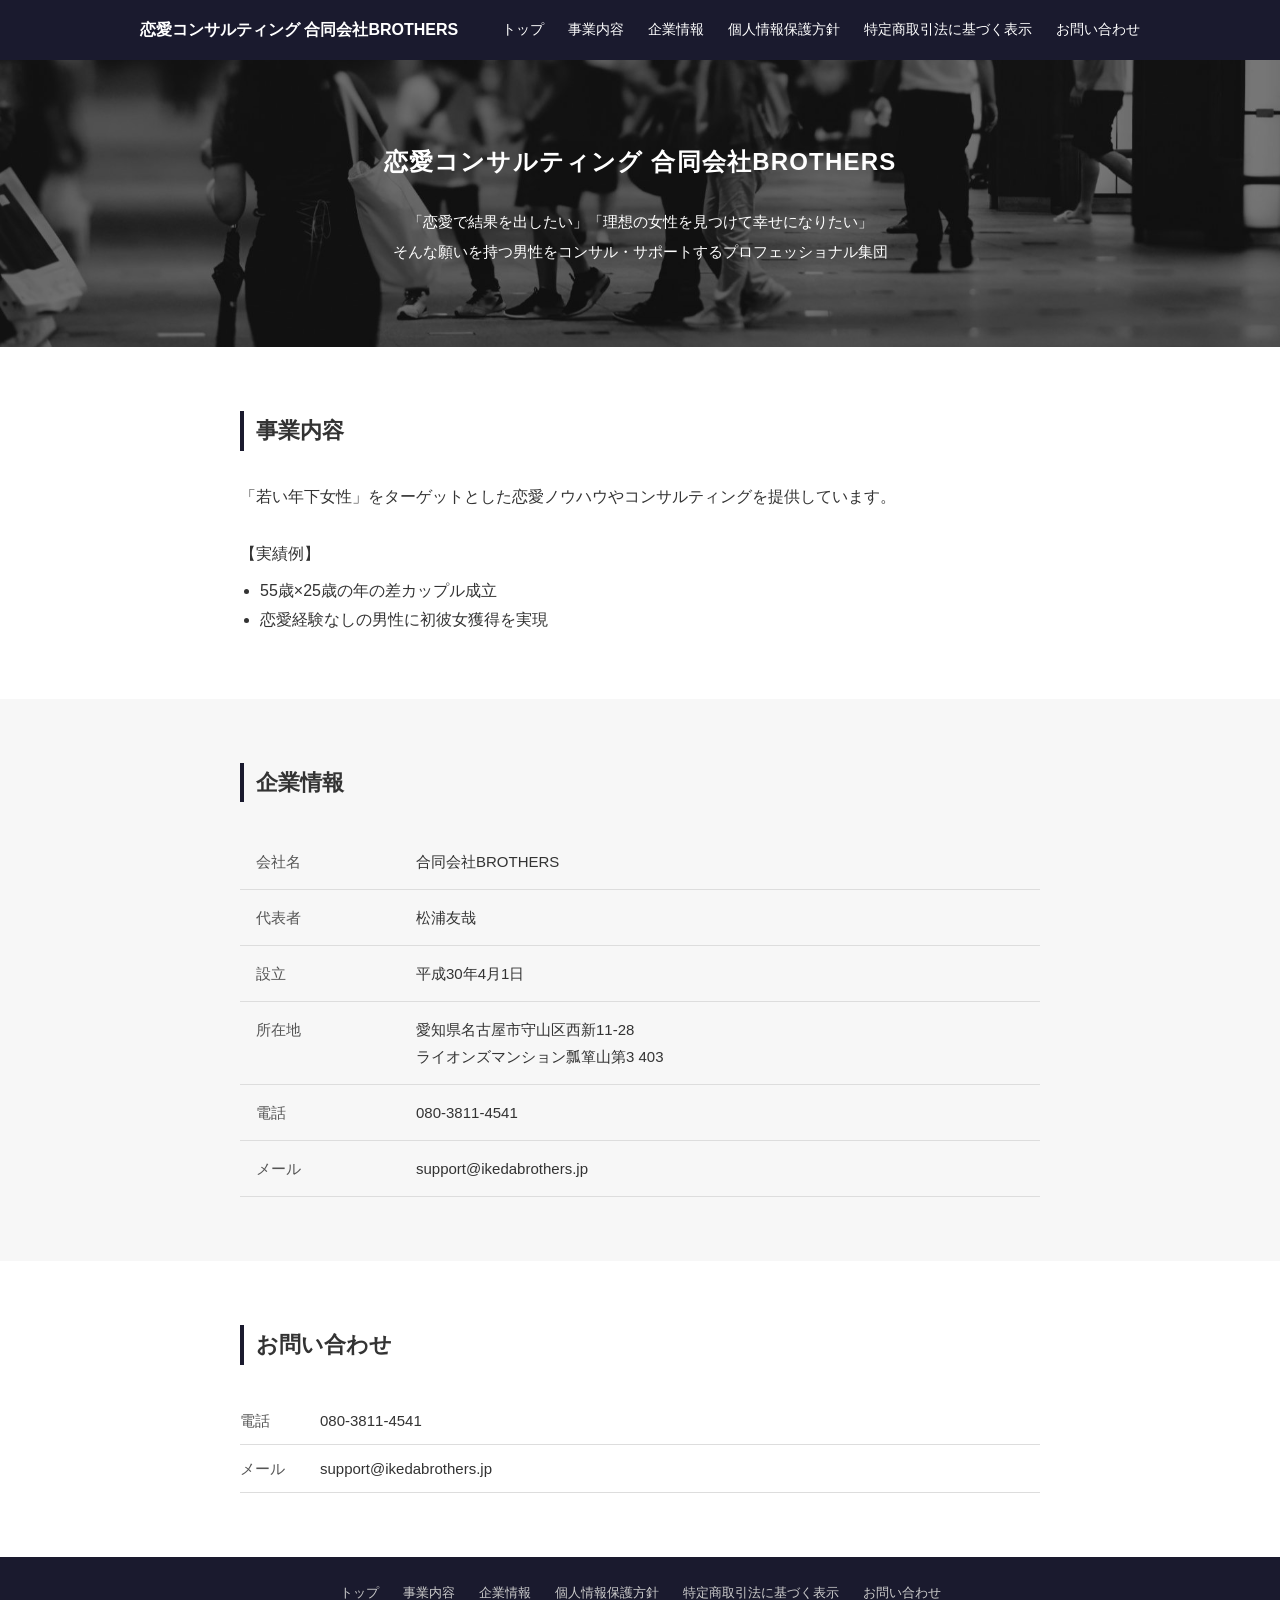
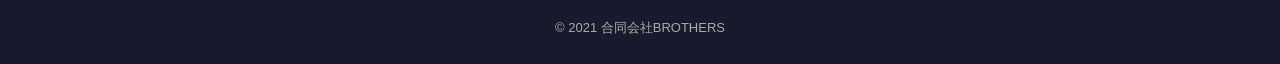
<file: index.html>
<!DOCTYPE html>
<html lang="ja">
<head>
  <meta charset="UTF-8">
  <meta name="viewport" content="width=device-width, initial-scale=1.0">
  <title>トップ｜合同会社BROTHERS</title>
  <link rel="stylesheet" href="style.css">
</head>
<body>

  <header>
    <div class="header-inner">
      <div class="logo">恋愛コンサルティング 合同会社BROTHERS</div>
      <nav>
        <ul>
          <li><a href="#top">トップ</a></li>
          <li><a href="#business">事業内容</a></li>
          <li><a href="#company">企業情報</a></li>
          <li><a href="privacy.html">個人情報保護方針</a></li>
          <li><a href="legal_notice.html">特定商取引法に基づく表示</a></li>
          <li><a href="#contact">お問い合わせ</a></li>
        </ul>
      </nav>
    </div>
  </header>

  <section id="top" class="hero" style="background-image: url('hero.jpg');">
    <h1>恋愛コンサルティング 合同会社BROTHERS</h1>
    <p>「恋愛で結果を出したい」「理想の女性を見つけて幸せになりたい」<br>そんな願いを持つ男性をコンサル・サポートするプロフェッショナル集団</p>
  </section>

  <section id="business">
    <div class="section-inner">
      <h2>事業内容</h2>
      <p>「若い年下女性」をターゲットとした恋愛ノウハウやコンサルティングを提供しています。</p>
      <br>
      <p>【実績例】</p>
      <ul style="padding-left: 20px; margin-top: 8px;">
        <li>55歳×25歳の年の差カップル成立</li>
        <li>恋愛経験なしの男性に初彼女獲得を実現</li>
      </ul>
    </div>
  </section>

  <section id="company">
    <div class="section-inner">
      <h2>企業情報</h2>
      <table>
        <tr>
          <th>会社名</th>
          <td>合同会社BROTHERS</td>
        </tr>
        <tr>
          <th>代表者</th>
          <td>松浦友哉</td>
        </tr>
        <tr>
          <th>設立</th>
          <td>平成30年4月1日</td>
        </tr>
        <tr>
          <th>所在地</th>
          <td>愛知県名古屋市守山区西新11-28<br>ライオンズマンション瓢箪山第3 403</td>
        </tr>
        <tr>
          <th>電話</th>
          <td>080-3811-4541</td>
        </tr>
        <tr>
          <th>メール</th>
          <td><a href="mailto:support@ikedabrothers.jp">support@ikedabrothers.jp</a></td>
        </tr>
      </table>
    </div>
  </section>

  <section id="contact">
    <div class="section-inner">
      <h2>お問い合わせ</h2>
      <ul class="contact-list">
        <li><span>電話</span>080-3811-4541</li>
        <li><span>メール</span><a href="mailto:support@ikedabrothers.jp">support@ikedabrothers.jp</a></li>
      </ul>
    </div>
  </section>

  <footer>
    <nav>
      <ul>
        <li><a href="#top">トップ</a></li>
        <li><a href="#business">事業内容</a></li>
        <li><a href="#company">企業情報</a></li>
        <li><a href="privacy.html">個人情報保護方針</a></li>
        <li><a href="legal_notice.html">特定商取引法に基づく表示</a></li>
        <li><a href="#contact">お問い合わせ</a></li>
      </ul>
    </nav>
    <p>© 2021 合同会社BROTHERS</p>
  </footer>

</body>
</html>
</file>
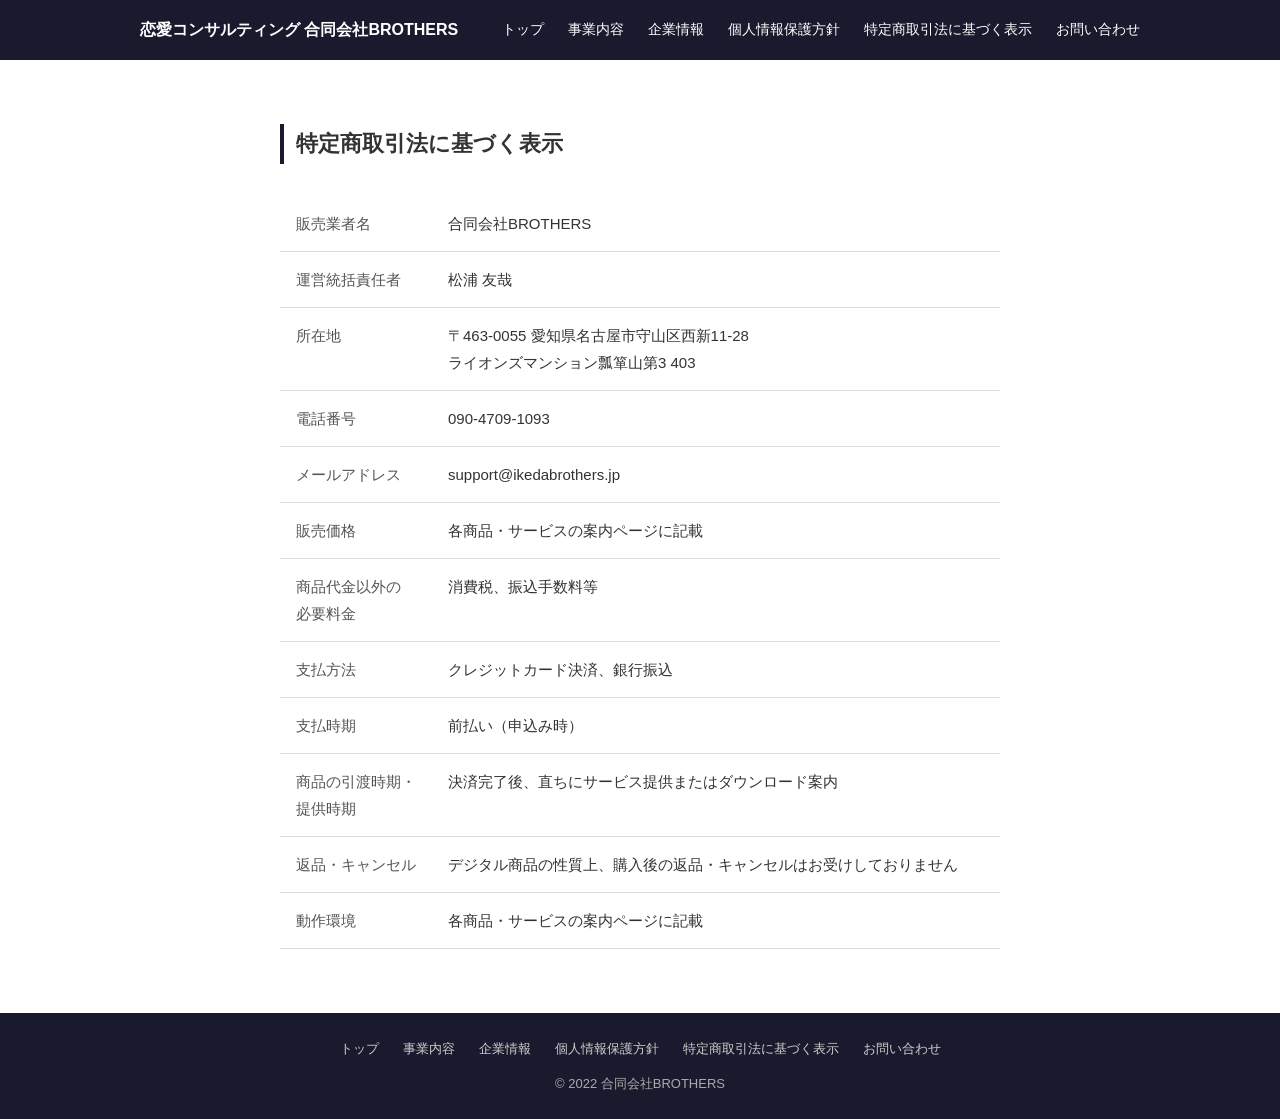
<file: legal_notice.html>
<!DOCTYPE html>
<html lang="ja">
<head>
  <meta charset="UTF-8">
  <meta name="viewport" content="width=device-width, initial-scale=1.0">
  <title>特定商取引法に基づく表示｜合同会社BROTHERS</title>
  <link rel="stylesheet" href="style.css">
</head>
<body>

  <header>
    <div class="header-inner">
      <div class="logo">恋愛コンサルティング 合同会社BROTHERS</div>
      <nav>
        <ul>
          <li><a href="index.html#top">トップ</a></li>
          <li><a href="index.html#business">事業内容</a></li>
          <li><a href="index.html#company">企業情報</a></li>
          <li><a href="privacy.html">個人情報保護方針</a></li>
          <li><a href="legal_notice.html">特定商取引法に基づく表示</a></li>
          <li><a href="index.html#contact">お問い合わせ</a></li>
        </ul>
      </nav>
    </div>
  </header>

  <div class="page-content">
    <h1>特定商取引法に基づく表示</h1>

    <table>
      <tr>
        <th>販売業者名</th>
        <td>合同会社BROTHERS</td>
      </tr>
      <tr>
        <th>運営統括責任者</th>
        <td>松浦 友哉</td>
      </tr>
      <tr>
        <th>所在地</th>
        <td>〒463-0055 愛知県名古屋市守山区西新11-28<br>ライオンズマンション瓢箪山第3 403</td>
      </tr>
      <tr>
        <th>電話番号</th>
        <td>090-4709-1093</td>
      </tr>
      <tr>
        <th>メールアドレス</th>
        <td><a href="mailto:support@ikedabrothers.jp">support@ikedabrothers.jp</a></td>
      </tr>
      <tr>
        <th>販売価格</th>
        <td>各商品・サービスの案内ページに記載</td>
      </tr>
      <tr>
        <th>商品代金以外の<br>必要料金</th>
        <td>消費税、振込手数料等</td>
      </tr>
      <tr>
        <th>支払方法</th>
        <td>クレジットカード決済、銀行振込</td>
      </tr>
      <tr>
        <th>支払時期</th>
        <td>前払い（申込み時）</td>
      </tr>
      <tr>
        <th>商品の引渡時期・<br>提供時期</th>
        <td>決済完了後、直ちにサービス提供またはダウンロード案内</td>
      </tr>
      <tr>
        <th>返品・キャンセル</th>
        <td>デジタル商品の性質上、購入後の返品・キャンセルはお受けしておりません</td>
      </tr>
      <tr>
        <th>動作環境</th>
        <td>各商品・サービスの案内ページに記載</td>
      </tr>
    </table>
  </div>

  <footer>
    <nav>
      <ul>
        <li><a href="index.html#top">トップ</a></li>
        <li><a href="index.html#business">事業内容</a></li>
        <li><a href="index.html#company">企業情報</a></li>
        <li><a href="privacy.html">個人情報保護方針</a></li>
        <li><a href="legal_notice.html">特定商取引法に基づく表示</a></li>
        <li><a href="index.html#contact">お問い合わせ</a></li>
      </ul>
    </nav>
    <p>© 2022 合同会社BROTHERS</p>
  </footer>

</body>
</html>
</file>
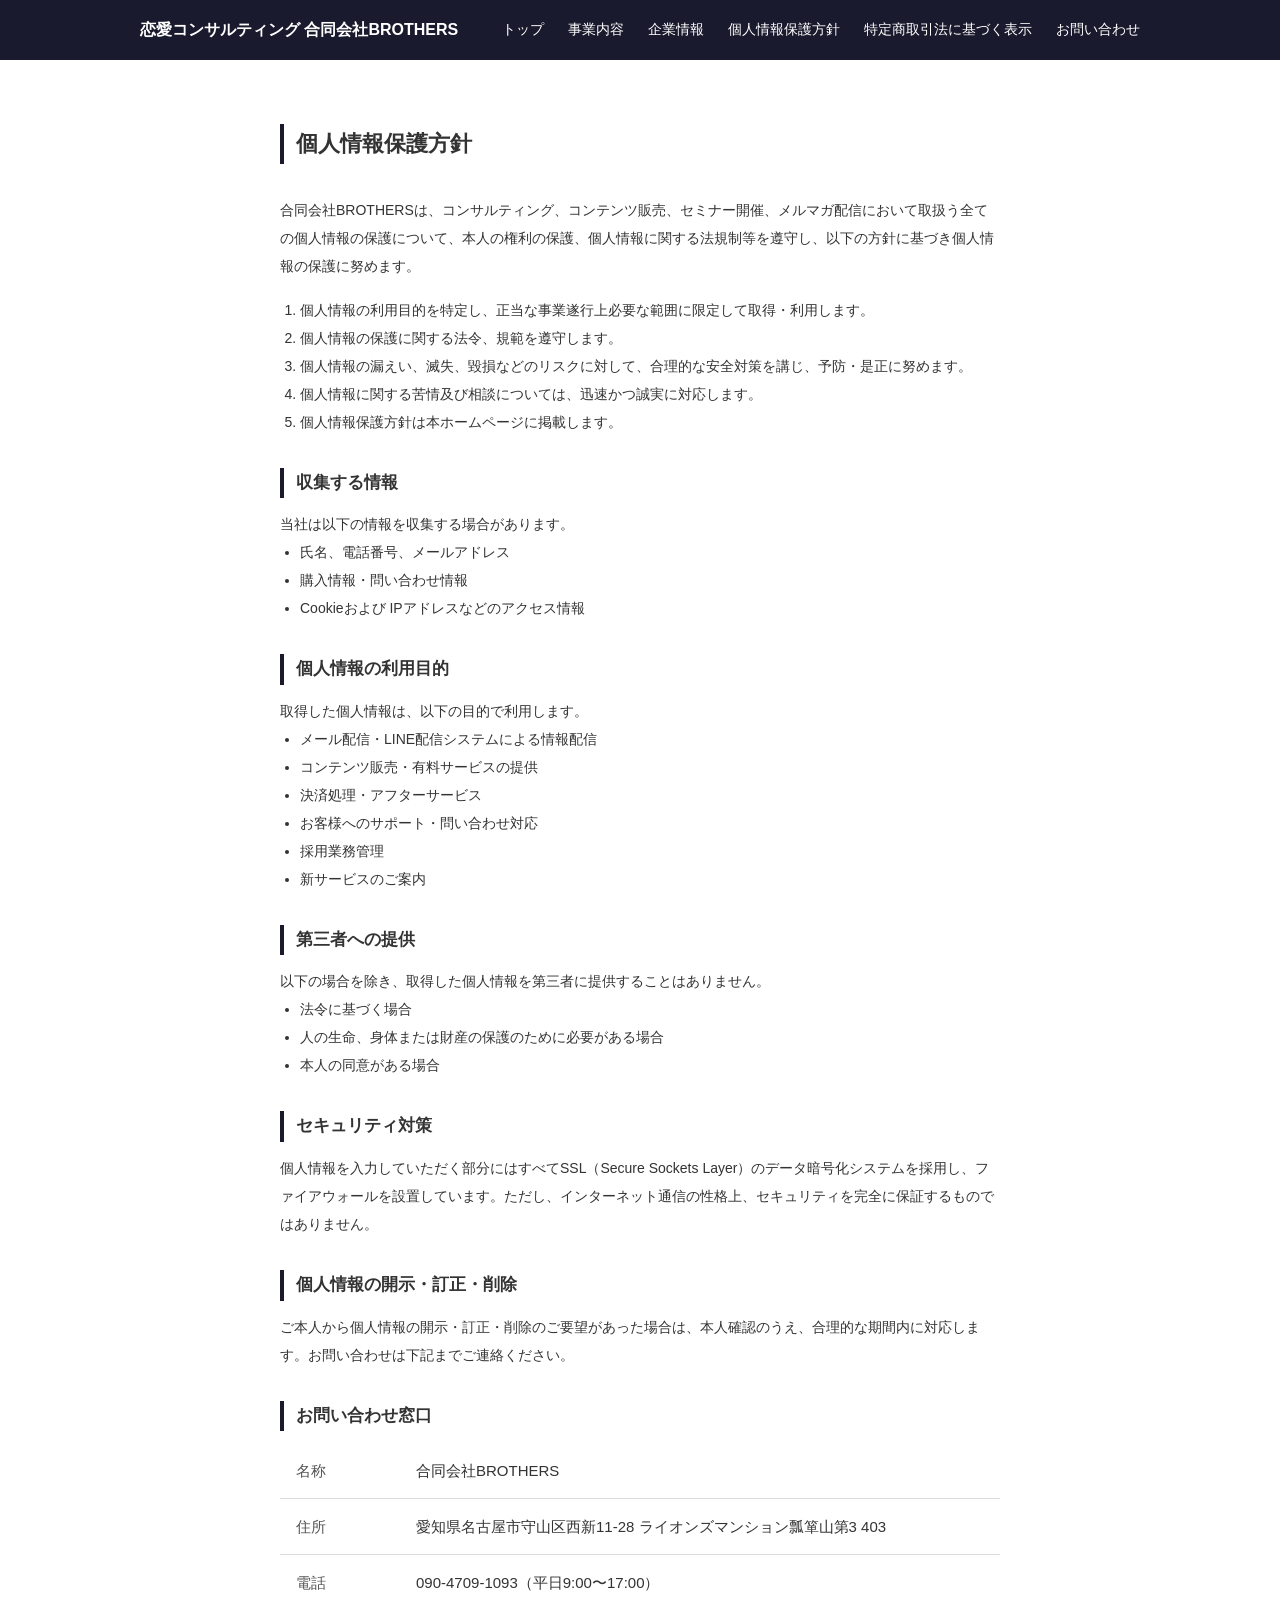
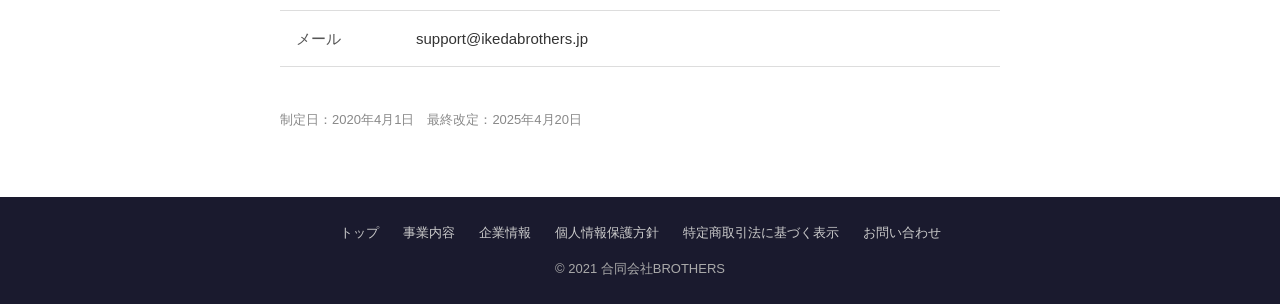
<file: privacy.html>
<!DOCTYPE html>
<html lang="ja">
<head>
  <meta charset="UTF-8">
  <meta name="viewport" content="width=device-width, initial-scale=1.0">
  <title>個人情報保護方針｜合同会社BROTHERS</title>
  <link rel="stylesheet" href="style.css">
</head>
<body>

  <header>
    <div class="header-inner">
      <div class="logo">恋愛コンサルティング 合同会社BROTHERS</div>
      <nav>
        <ul>
          <li><a href="index.html#top">トップ</a></li>
          <li><a href="index.html#business">事業内容</a></li>
          <li><a href="index.html#company">企業情報</a></li>
          <li><a href="privacy.html">個人情報保護方針</a></li>
          <li><a href="legal_notice.html">特定商取引法に基づく表示</a></li>
          <li><a href="index.html#contact">お問い合わせ</a></li>
        </ul>
      </nav>
    </div>
  </header>

  <div class="page-content">
    <h1>個人情報保護方針</h1>

    <p>合同会社BROTHERSは、コンサルティング、コンテンツ販売、セミナー開催、メルマガ配信において取扱う全ての個人情報の保護について、本人の権利の保護、個人情報に関する法規制等を遵守し、以下の方針に基づき個人情報の保護に努めます。</p>

    <ol style="margin-top: 16px;">
      <li>個人情報の利用目的を特定し、正当な事業遂行上必要な範囲に限定して取得・利用します。</li>
      <li>個人情報の保護に関する法令、規範を遵守します。</li>
      <li>個人情報の漏えい、滅失、毀損などのリスクに対して、合理的な安全対策を講じ、予防・是正に努めます。</li>
      <li>個人情報に関する苦情及び相談については、迅速かつ誠実に対応します。</li>
      <li>個人情報保護方針は本ホームページに掲載します。</li>
    </ol>

    <h2>収集する情報</h2>
    <p>当社は以下の情報を収集する場合があります。</p>
    <ul>
      <li>氏名、電話番号、メールアドレス</li>
      <li>購入情報・問い合わせ情報</li>
      <li>Cookieおよび IPアドレスなどのアクセス情報</li>
    </ul>

    <h2>個人情報の利用目的</h2>
    <p>取得した個人情報は、以下の目的で利用します。</p>
    <ul>
      <li>メール配信・LINE配信システムによる情報配信</li>
      <li>コンテンツ販売・有料サービスの提供</li>
      <li>決済処理・アフターサービス</li>
      <li>お客様へのサポート・問い合わせ対応</li>
      <li>採用業務管理</li>
      <li>新サービスのご案内</li>
    </ul>

    <h2>第三者への提供</h2>
    <p>以下の場合を除き、取得した個人情報を第三者に提供することはありません。</p>
    <ul>
      <li>法令に基づく場合</li>
      <li>人の生命、身体または財産の保護のために必要がある場合</li>
      <li>本人の同意がある場合</li>
    </ul>

    <h2>セキュリティ対策</h2>
    <p>個人情報を入力していただく部分にはすべてSSL（Secure Sockets Layer）のデータ暗号化システムを採用し、ファイアウォールを設置しています。ただし、インターネット通信の性格上、セキュリティを完全に保証するものではありません。</p>

    <h2>個人情報の開示・訂正・削除</h2>
    <p>ご本人から個人情報の開示・訂正・削除のご要望があった場合は、本人確認のうえ、合理的な期間内に対応します。お問い合わせは下記までご連絡ください。</p>

    <h2>お問い合わせ窓口</h2>
    <table>
      <tr>
        <th>名称</th>
        <td>合同会社BROTHERS</td>
      </tr>
      <tr>
        <th>住所</th>
        <td>愛知県名古屋市守山区西新11-28 ライオンズマンション瓢箪山第3 403</td>
      </tr>
      <tr>
        <th>電話</th>
        <td>090-4709-1093（平日9:00〜17:00）</td>
      </tr>
      <tr>
        <th>メール</th>
        <td><a href="mailto:support@ikedabrothers.jp">support@ikedabrothers.jp</a></td>
      </tr>
    </table>

    <p style="margin-top: 40px; color: #888; font-size: 13px;">制定日：2020年4月1日　最終改定：2025年4月20日</p>
  </div>

  <footer>
    <nav>
      <ul>
        <li><a href="index.html#top">トップ</a></li>
        <li><a href="index.html#business">事業内容</a></li>
        <li><a href="index.html#company">企業情報</a></li>
        <li><a href="privacy.html">個人情報保護方針</a></li>
        <li><a href="legal_notice.html">特定商取引法に基づく表示</a></li>
        <li><a href="index.html#contact">お問い合わせ</a></li>
      </ul>
    </nav>
    <p>© 2021 合同会社BROTHERS</p>
  </footer>

</body>
</html>
</file>
<file: style.css>
* {
  margin: 0;
  padding: 0;
  box-sizing: border-box;
}

body {
  font-family: "Hiragino Kaku Gothic ProN", "Hiragino Sans", Meiryo, sans-serif;
  color: #333;
  line-height: 1.8;
}

a {
  color: inherit;
  text-decoration: none;
}

/* Header */
header {
  background-color: #1a1a2e;
  color: #fff;
  padding: 0 40px;
  position: sticky;
  top: 0;
  z-index: 100;
}

.header-inner {
  max-width: 1000px;
  margin: 0 auto;
  display: flex;
  align-items: center;
  justify-content: space-between;
  height: 60px;
}

.logo {
  font-size: 16px;
  font-weight: bold;
  white-space: nowrap;
}

nav ul {
  list-style: none;
  display: flex;
  gap: 24px;
  font-size: 14px;
}

nav ul li a:hover {
  opacity: 0.7;
}

/* Hero */
.hero {
  background-color: #1a1a2e;
  background-size: cover;
  background-position: center;
  color: #fff;
  text-align: center;
  padding: 80px 40px;
  position: relative;
}

.hero::before {
  content: "";
  position: absolute;
  inset: 0;
  background-color: rgba(0, 0, 0, 0.5);
}

.hero h1,
.hero p {
  position: relative;
}

.hero h1 {
  font-size: 24px;
  margin-bottom: 24px;
  letter-spacing: 0.05em;
}

.hero p {
  font-size: 15px;
  max-width: 640px;
  margin: 0 auto;
  line-height: 2;
}

/* Sections */
section {
  padding: 64px 40px;
}

section:nth-child(even) {
  background-color: #f7f7f7;
}

.section-inner {
  max-width: 800px;
  margin: 0 auto;
}

h2 {
  font-size: 22px;
  border-left: 4px solid #1a1a2e;
  padding-left: 12px;
  margin-bottom: 32px;
}

/* 企業情報テーブル */
table {
  width: 100%;
  border-collapse: collapse;
  font-size: 15px;
}

table th,
table td {
  padding: 14px 16px;
  border-bottom: 1px solid #ddd;
  text-align: left;
  vertical-align: top;
}

table th {
  width: 160px;
  color: #555;
  font-weight: normal;
  white-space: nowrap;
}

/* お問い合わせ */
.contact-list {
  list-style: none;
  font-size: 15px;
}

.contact-list li {
  padding: 10px 0;
  border-bottom: 1px solid #ddd;
}

.contact-list li span {
  display: inline-block;
  width: 80px;
  color: #555;
}

/* Footer */
footer {
  background-color: #1a1a2e;
  color: #aaa;
  text-align: center;
  padding: 24px 40px;
  font-size: 13px;
}

footer nav {
  margin-bottom: 12px;
}

footer nav ul {
  justify-content: center;
  font-size: 13px;
  color: #ccc;
}

/* Privacy page */
.page-content {
  max-width: 800px;
  margin: 0 auto;
  padding: 64px 40px;
}

.page-content h1 {
  font-size: 22px;
  margin-bottom: 32px;
  border-left: 4px solid #1a1a2e;
  padding-left: 12px;
}

.page-content h2 {
  font-size: 17px;
  margin-top: 32px;
  margin-bottom: 12px;
}

.page-content p,
.page-content li {
  font-size: 14px;
  line-height: 2;
}

.page-content ul,
.page-content ol {
  padding-left: 20px;
  margin-bottom: 16px;
}

.page-content table th {
  width: 120px;
}
</file>
